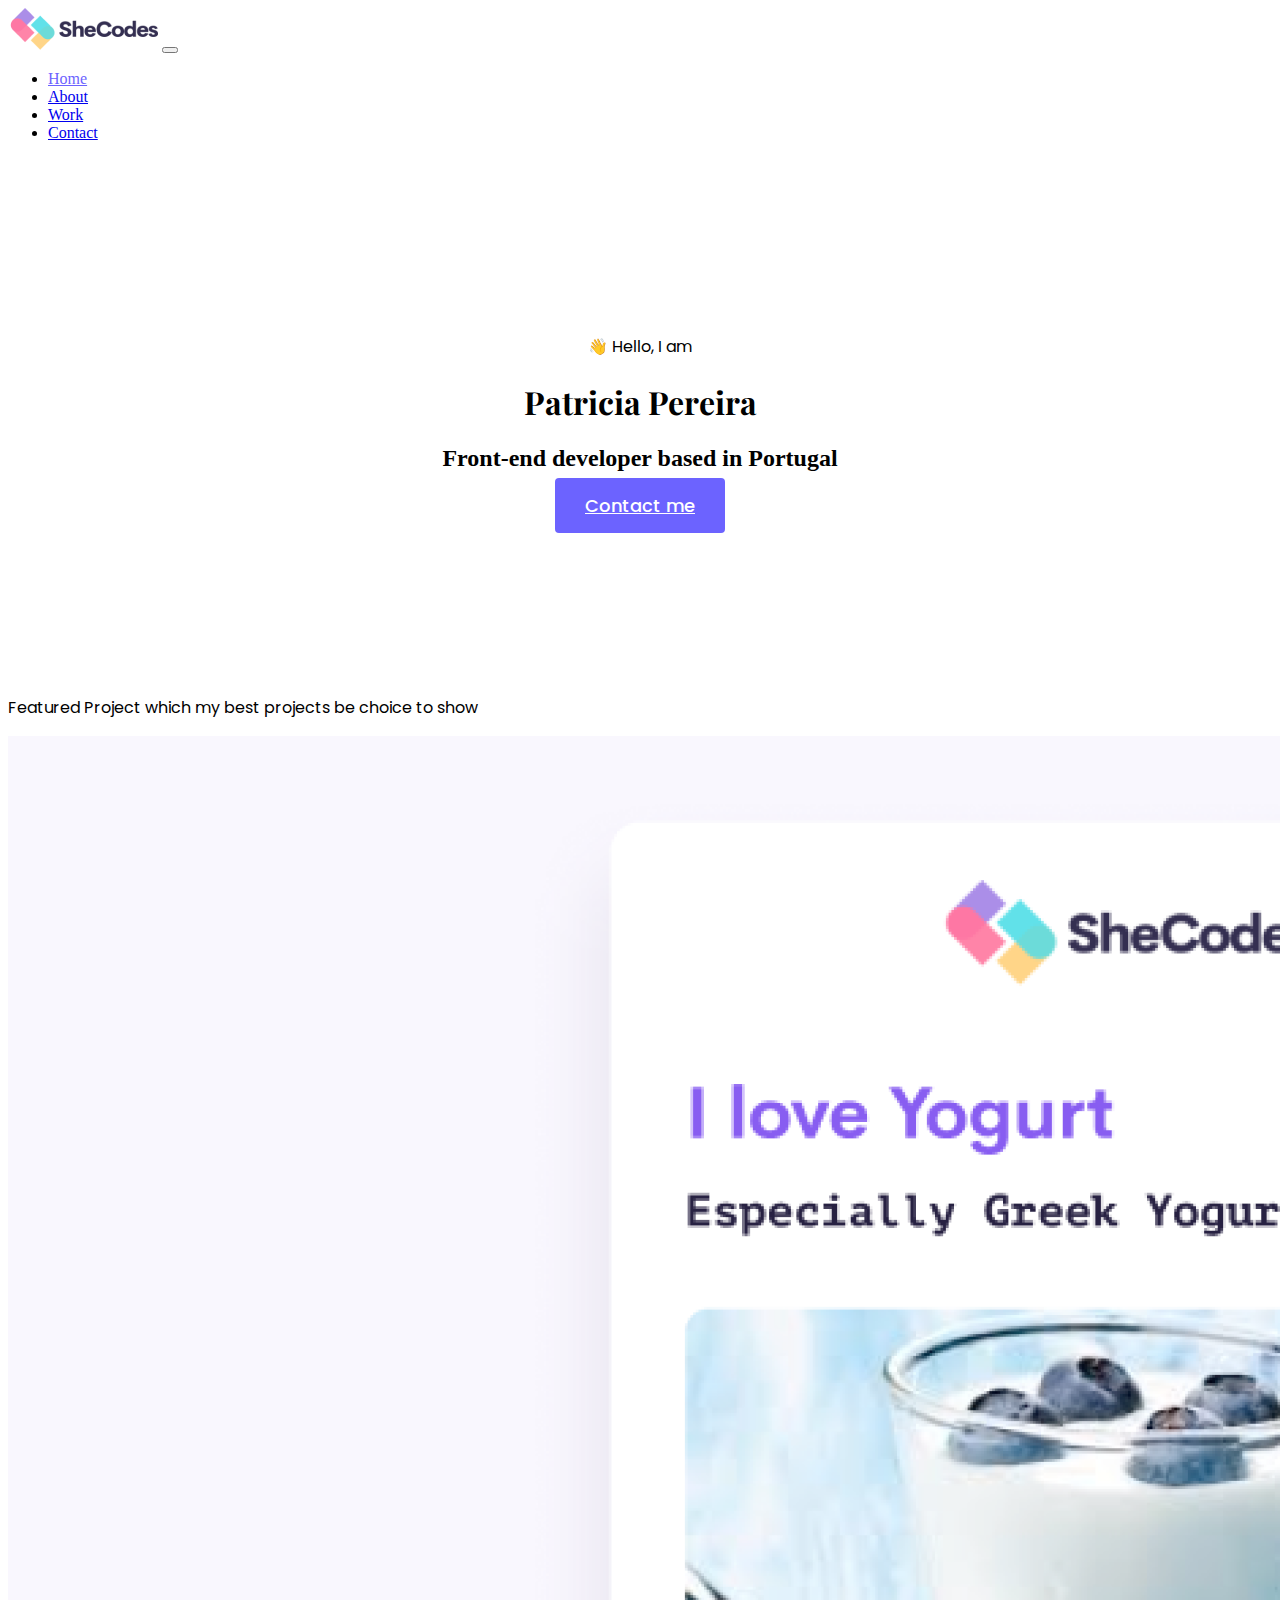
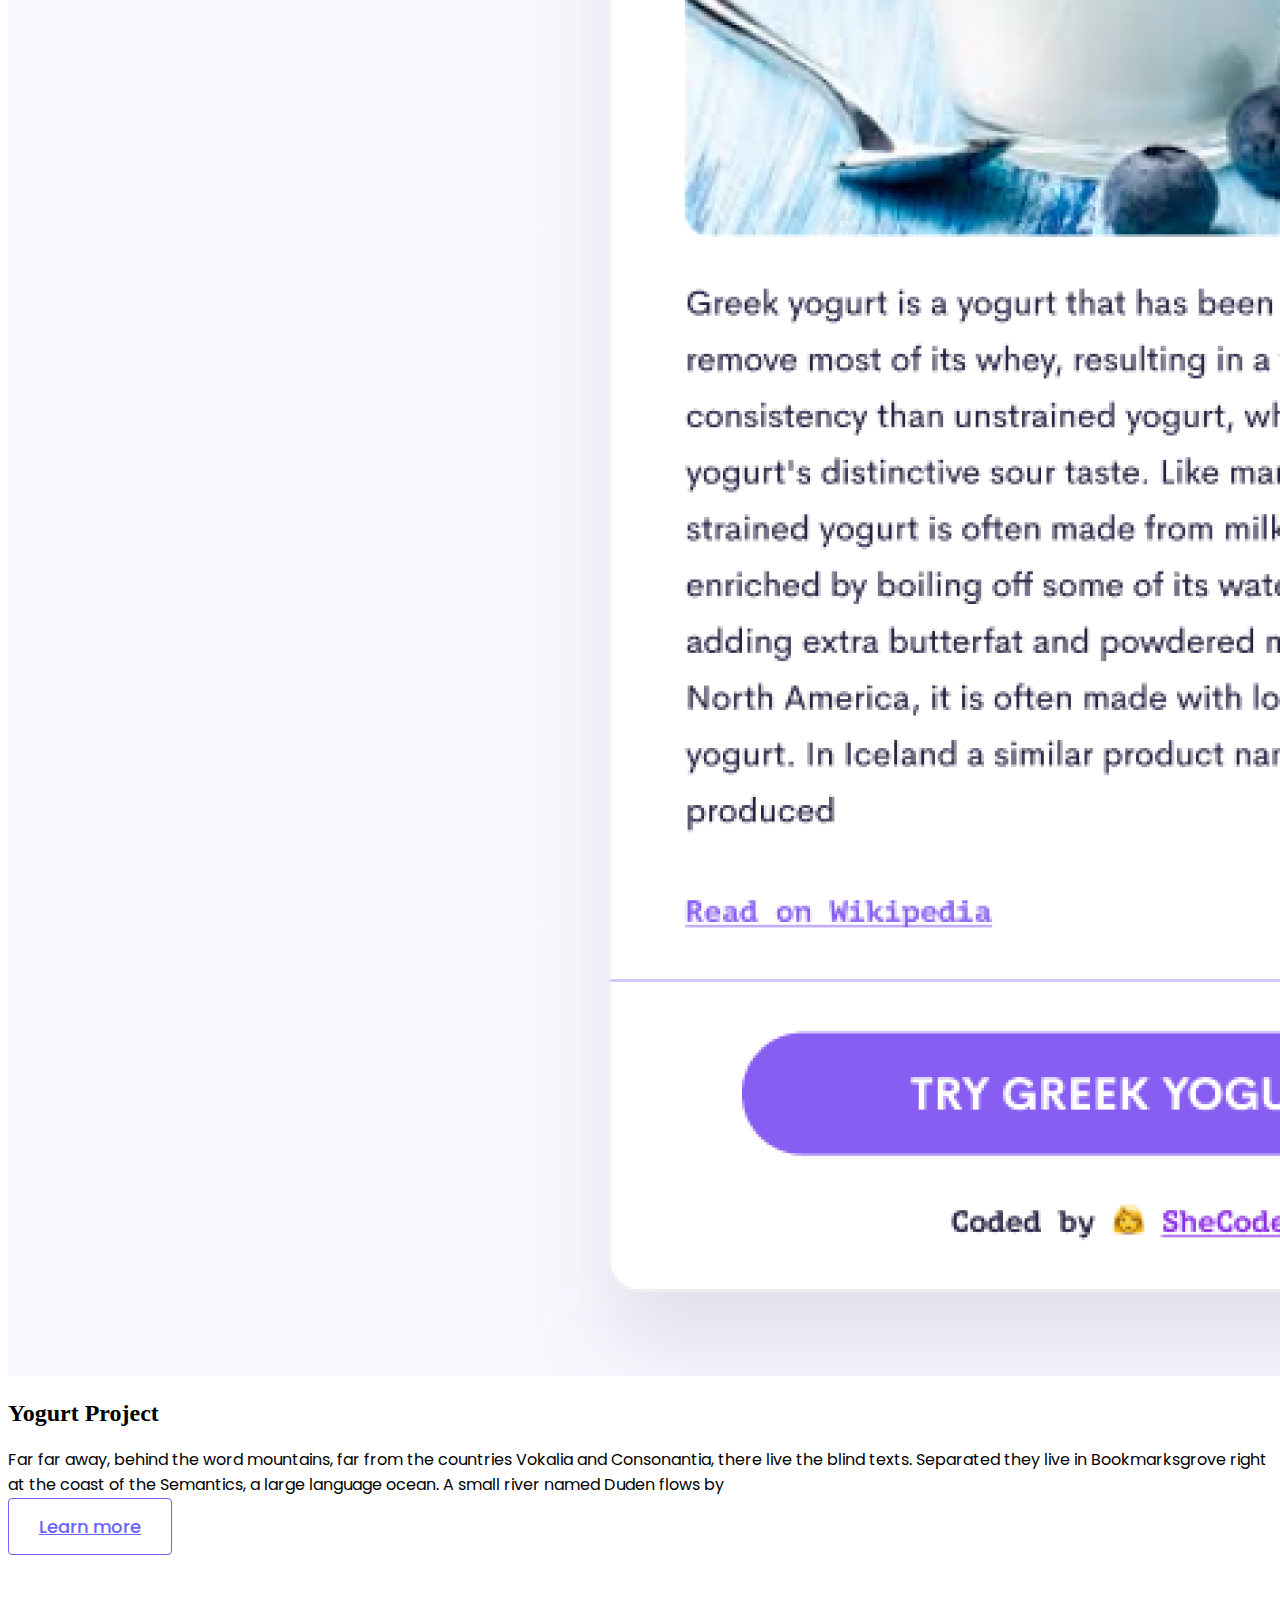
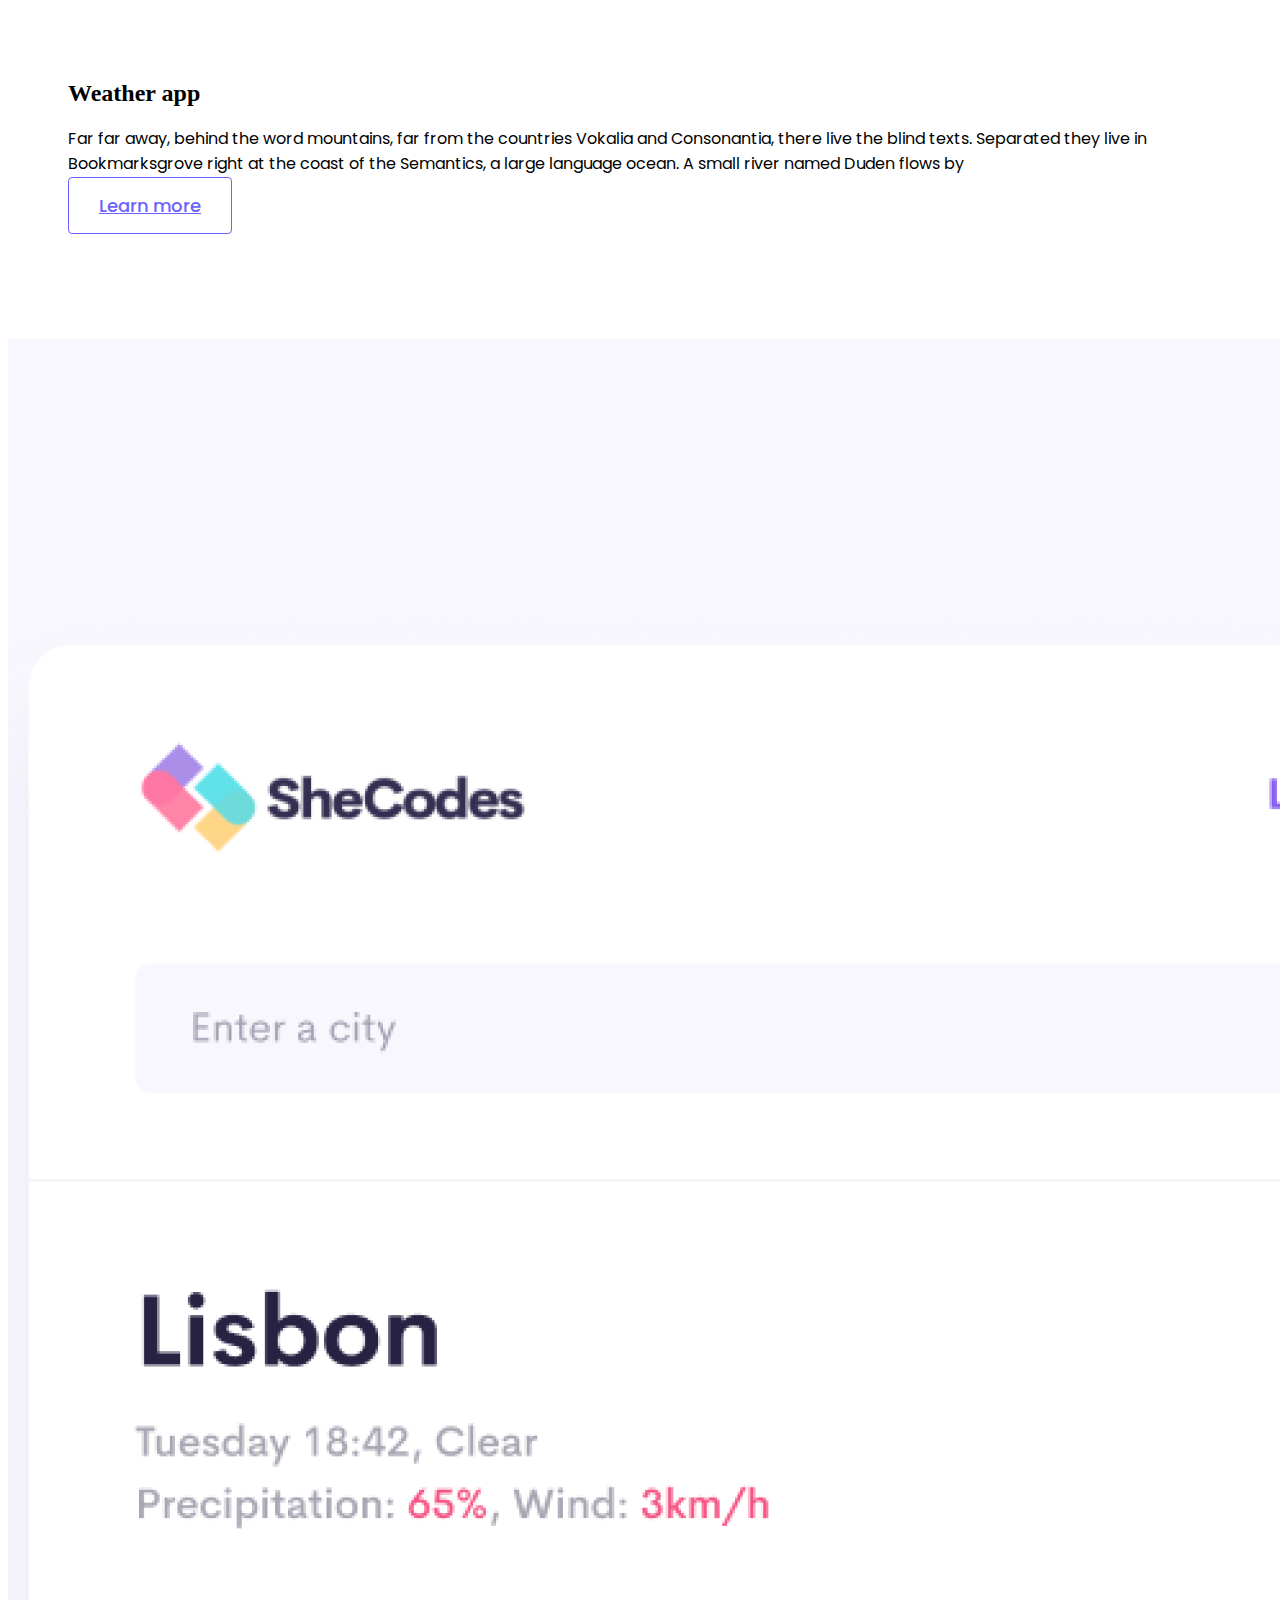
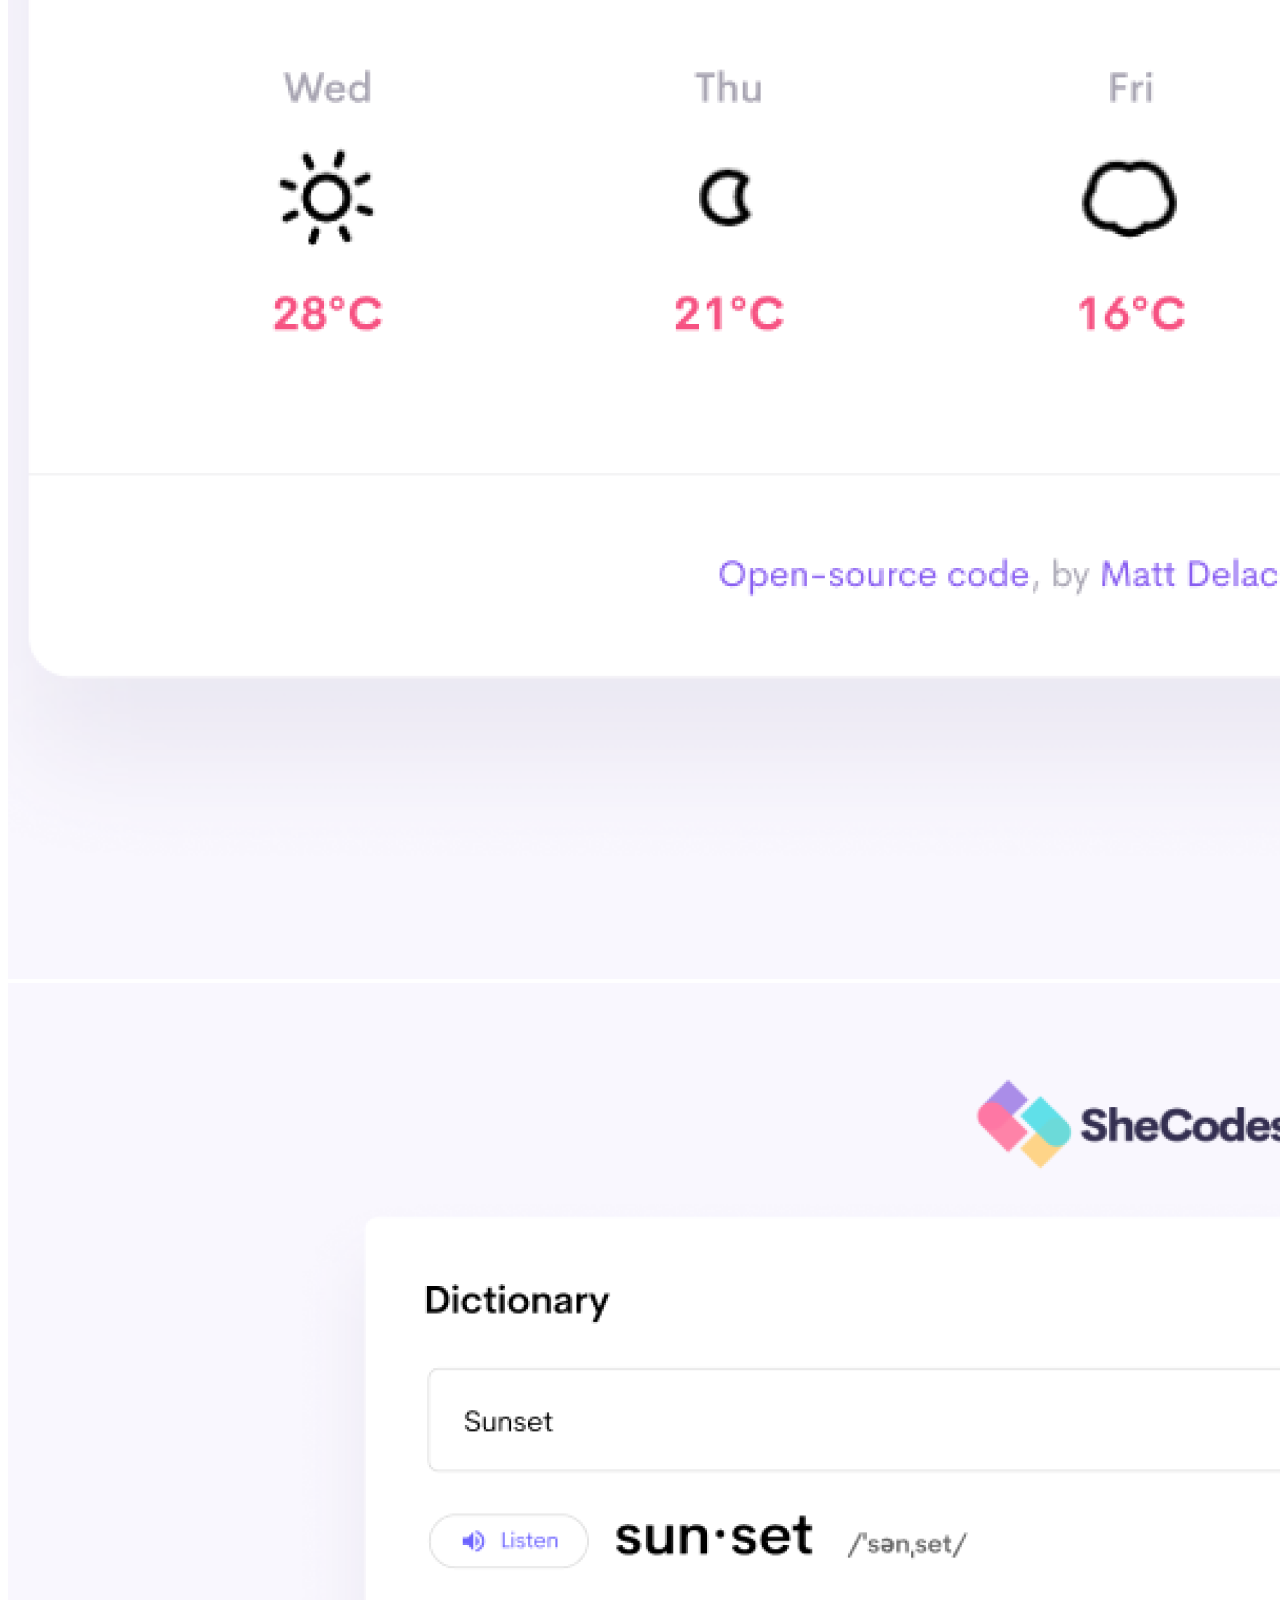
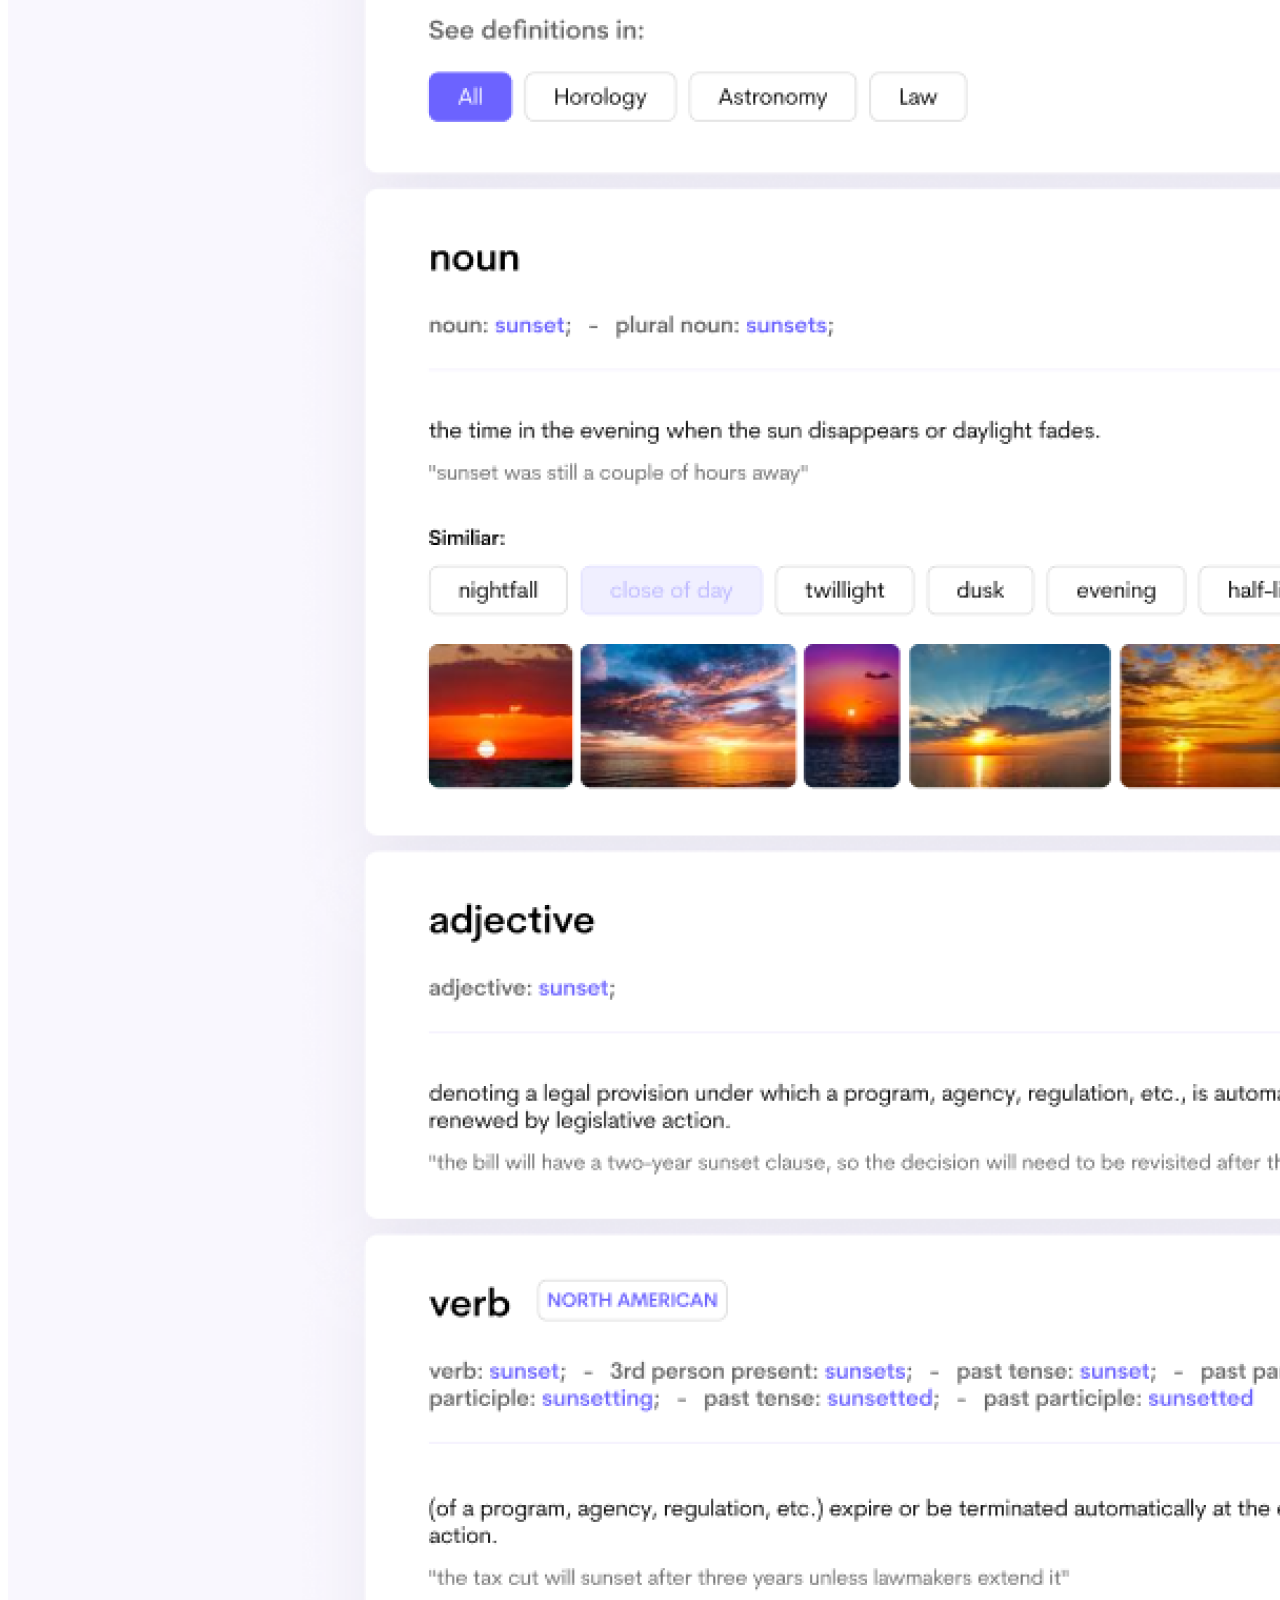
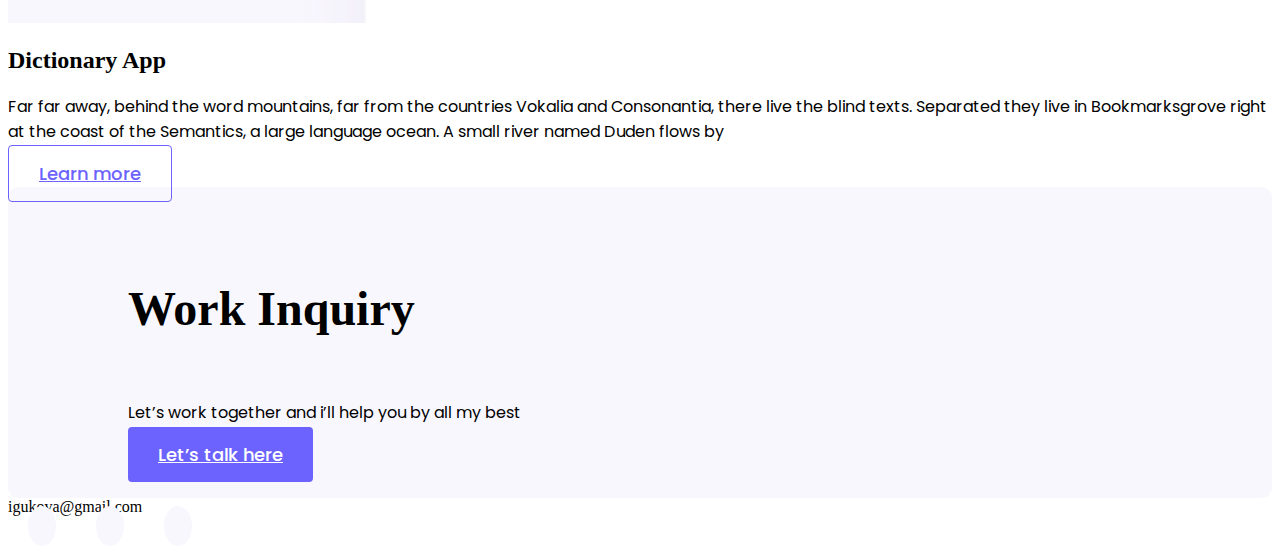
<file: index.html>
<!DOCTYPE html>
<html lang="en">
  <head>
    <meta charset="UTF-8" />
    <meta http-equiv="X-UA-Compatible" content="IE=edge" />
    <meta name="viewport" content="width=device-width, initial-scale=1.0" />
    <link
      href="https://cdn.jsdelivr.net/npm/bootstrap@5.2.2/dist/css/bootstrap.min.css"
      rel="stylesheet"
      integrity="sha384-Zenh87qX5JnK2Jl0vWa8Ck2rdkQ2Bzep5IDxbcnCeuOxjzrPF/et3URy9Bv1WTRi"
      crossorigin="anonymous"
    />
    <link
      href="https://cdn.jsdelivr.net/npm/bootstrap@5.2.2/dist/css/bootstrap.min.css"
      rel="stylesheet"
      integrity="sha384-Zenh87qX5JnK2Jl0vWa8Ck2rdkQ2Bzep5IDxbcnCeuOxjzrPF/et3URy9Bv1WTRi"
      crossorigin="anonymous"
    />
    <link
      href="https://fonts.googleapis.com/css2?family=Playfair+Display:wght@700&amp;family=Poppins:wght@500;700&amp;display=swap"
      rel="stylesheet"
    />
    <link rel="stylesheet" href="styles.css" />
    
    <title>Portfolio</title>
  </head>
  <body>
    <nav class="navbar navbar-expand-lg bg-white">
  <div class="container-fluid">
    <a class="navbar-brand" href="#"><img src="images/logo.png" alt="" class="logo"></a>
    <button class="navbar-toggler" type="button" data-bs-toggle="collapse" data-bs-target="#navbarNav" aria-controls="navbarNav" aria-expanded="false" aria-label="Toggle navigation">
      <span class="navbar-toggler-icon"></span>
    </button>
    <div class="collapse navbar-collapse" id="navbarNav">
      <ul class="navbar-nav">
        <li class="nav-item">
          <a class="nav-link active" aria-current="page" href="/index.html">Home</a>
        </li>
        <li class="nav-item">
          <a class="nav-link" href="/about.html">About</a>
        </li>
        <li class="nav-item">
          <a class="nav-link" href="/work.html">Work</a>
        </li>
        <li class="nav-item">
          <a class="nav-link" href="/contact.html">Contact</a>
        </li>
      </ul>
    </div>
  </div>
</nav>
  <div class="hello">
    <p>👋 Hello, I am</p>
    <h1>Patricia Pereira</h1>
    <h2 class="mb-5">Front-end developer based in Portugal</h2>
    <div>
      <a href="#" class="btn btn-branding">Contact me</a>
    </div>
  </div>
  
      <p class="text-center m-5">
        Featured Project which my best projects be choice to show
      </p>
</div>
       <div class="container">
          <div class="row mb-5">
             <div class="col">
               <img src="images/yogurt.png" class="img-fluid rounded" />
             </div>
             <div class="col">
               <h2 class="mb-5">Yogurt Project</h2>
               <p>
                 Far far away, behind the word mountains, far from the countries Vokalia and Consonantia, there live the blind texts. Separated they live in Bookmarksgrove right at the coast of the Semantics, a large language ocean. A small river named Duden flows by
               </p>
             
             <a href="#" class="btn btn-branding-outline">Learn more</a>
             
           </div>
           <div class="row mb-5">
             <div class="col">
               <div class="project-desciption">
                  <h2 class="mb-5">Weather app</h2>
                  <p>
                   Far far away, behind the word mountains, far from the countries Vokalia and Consonantia, there live the blind texts. Separated they live in Bookmarksgrove right at the coast of the Semantics, a large language ocean. A small river named Duden flows by
                  </p>
                   <a href="#" class="btn btn-branding-outline">Learn more</a>
                </div>  
               </div>
                <div class="col d-none d-lg-block">
                  <img src="images/weather.png" class="img-fluid rounded" />
                </div>
            </div>
      <div class="row mb-5">
        <div class="col">
          <img src="images/dictionary.png" class="img-fluid rounded" />
        </div>
        <div class="col">
          <h2 class="mb-5">Dictionary App</h2>
          <p class="mb-5 text-muted">
            Far far away, behind the word mountains, far from the countries Vokalia and Consonantia, there live the blind texts. Separated they live in Bookmarksgrove right at the coast of the Semantics, a large language ocean. A small river named Duden flows by
          </p>
          
            <a href="#" class="btn btn-branding-outline">Learn more</a>
          
        </div>
      </div>
    </div>
      </div>
<footer>
   
      <div class="contact-box justify-content-between mb-5 d-none d-md-flex">
          <div>
               <h4>Work Inquiry</h4>
               <p class="text-muted">Let’s work together and i’ll help you by all my best</p> 
          </div>
          <div>
                  <a href="#" class="btn btn-branding">Let’s talk here</a>
               </div>
            </div>
         </div>
        <div class="d-flex md-5 justify-content-center"
        <a href="maulto:igukova@gmail.com" class="email-links">igukova@gmail.com</a>
        </div>
          <div class="social-links d-flex justify-content-center">
            <a href="https://github.com/igukova"
              ><i class="fab fa-github"></i
            ></a>
            <a href="https://www.facebook.com/irgukova/"
              ><i class="fab fa-facebook"></i
            ></a>
            <a href="https://www.facebook.com/irgukova/"
              ><i class="fab fa-linkedin-in"></i
            ></a>
          </div>
        </footer>
    </div>
  </body>
</html>
</file>
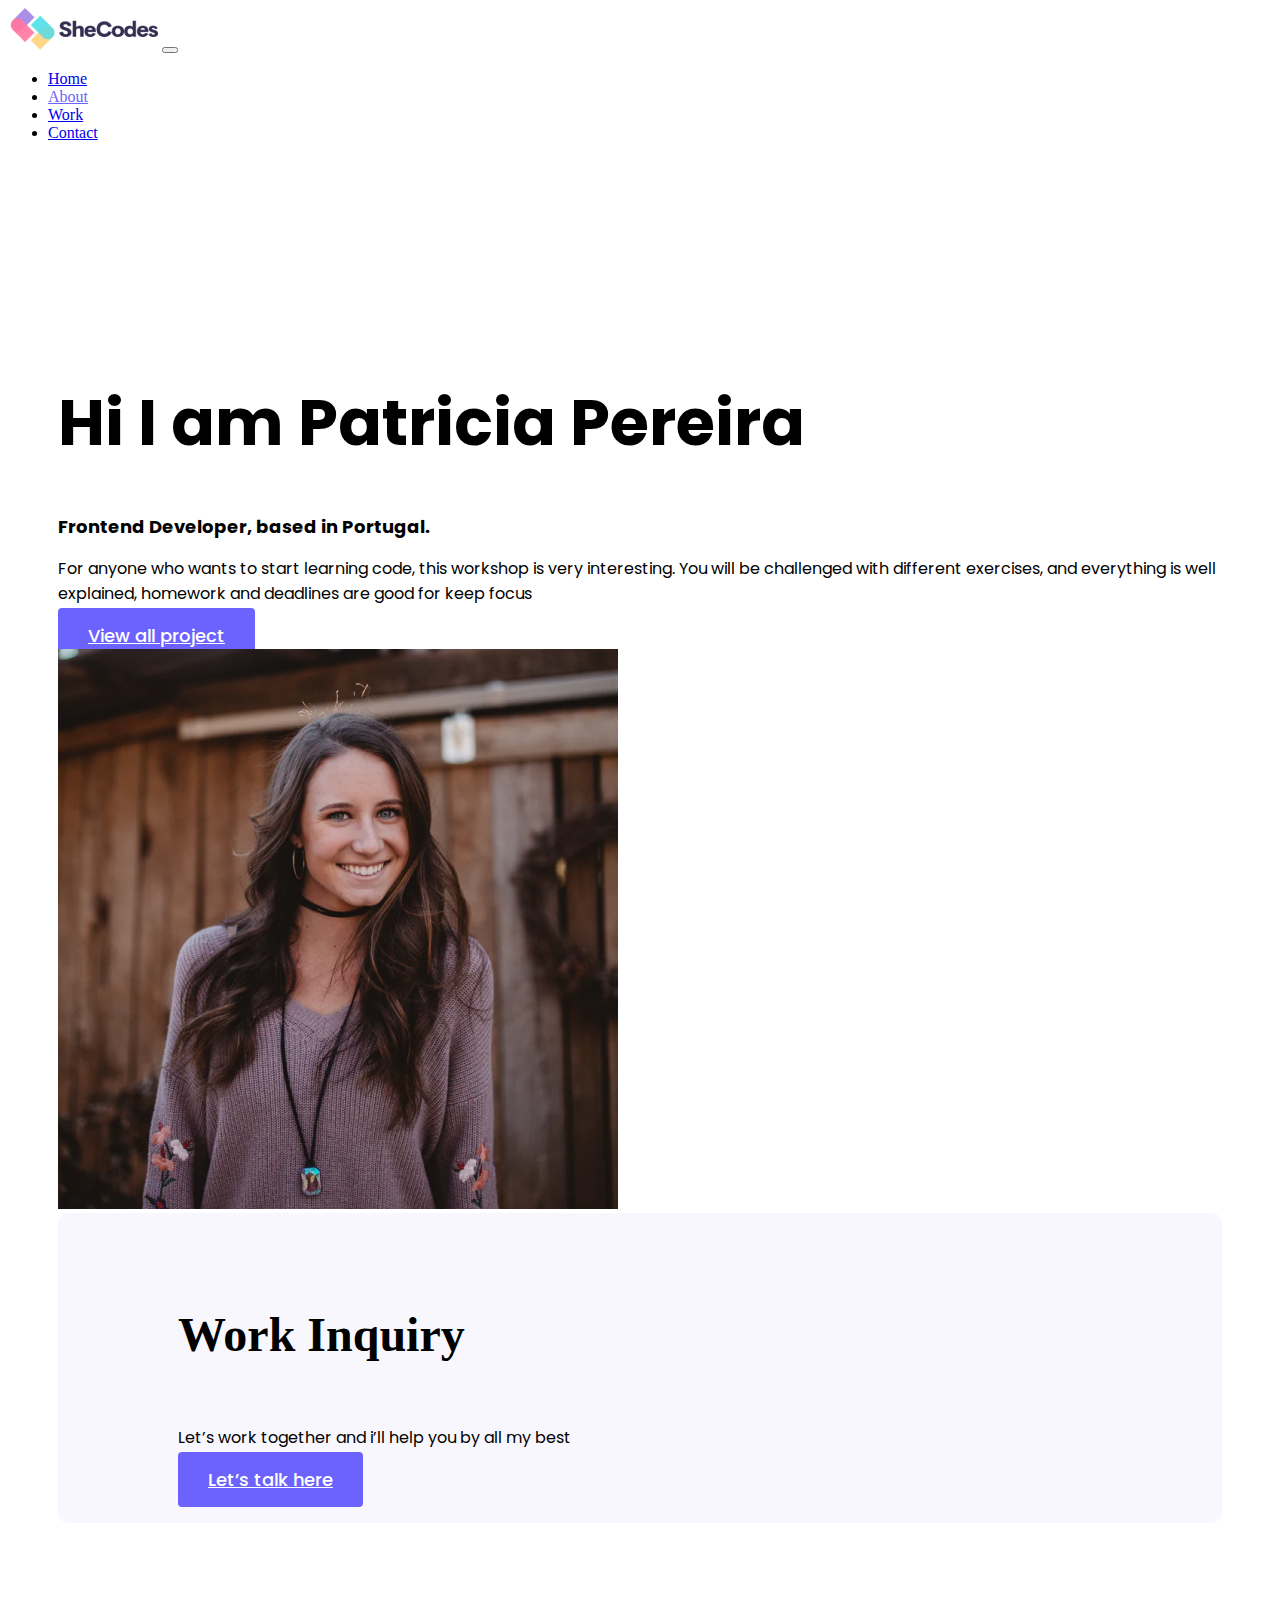
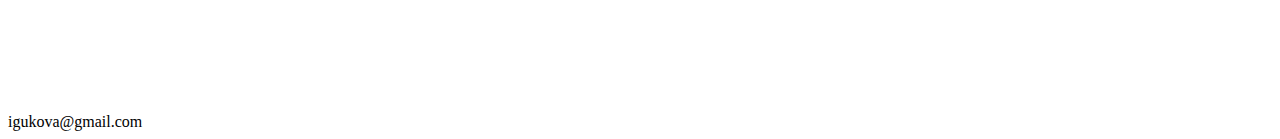
<file: about.html>
<!DOCTYPE html>
<html lang="en">
  <head>
    <meta charset="UTF-8" />
    <meta http-equiv="X-UA-Compatible" content="IE=edge" />
    <meta name="viewport" content="width=device-width, initial-scale=1.0" />
    <link
      href="https://cdn.jsdelivr.net/npm/bootstrap@5.2.2/dist/css/bootstrap.min.css"
      rel="stylesheet"
      integrity="sha384-Zenh87qX5JnK2Jl0vWa8Ck2rdkQ2Bzep5IDxbcnCeuOxjzrPF/et3URy9Bv1WTRi"
      crossorigin="anonymous"
    />
    <link
      href="https://cdn.jsdelivr.net/npm/bootstrap@5.2.2/dist/css/bootstrap.min.css"
      rel="stylesheet"
      integrity="sha384-Zenh87qX5JnK2Jl0vWa8Ck2rdkQ2Bzep5IDxbcnCeuOxjzrPF/et3URy9Bv1WTRi"
      crossorigin="anonymous"
    />
    <link
      href="https://fonts.googleapis.com/css2?family=Playfair+Display:wght@700&amp;family=Poppins:wght@500;700&amp;display=swap"
      rel="stylesheet"
    />
    <link rel="stylesheet" href="styles.css" />
    
    <title>About me</title>
  </head>
  <body>
    <nav class="navbar navbar-expand-lg bg-white">
  <div class="container-fluid">
    <a class="navbar-brand" href="#"><img src="images/logo.png" alt="" class="logo"></a>
    <button class="navbar-toggler" type="button" data-bs-toggle="collapse" data-bs-target="#navbarNav" aria-controls="navbarNav" aria-expanded="false" aria-label="Toggle navigation">
      <span class="navbar-toggler-icon"></span>
    </button>
    <div class="collapse navbar-collapse" id="navbarNav">
      <ul class="navbar-nav">
        <li class="nav-item">
          <a class="nav-link" aria-current="page" href="/index.html">Home</a>
        </li>
        <li class="nav-item">
          <a class="nav-link active" href="/about.html">About</a>
        </li>
        <li class="nav-item">
          <a class="nav-link" href="/work.html">Work</a>
        </li>
        <li class="nav-item">
          <a class="nav-link" href="/contact.html">Contact</a>
        </li>
      </ul>
    </div>
  </div>
</nav>
    <div class="content-container">
      <div class="row">
        <div class="col-md-6">
          <div class="about-sectiom-content">
          <h1 class="mb-5">Hi I am Patricia Pereira</h1>
          <h2 class="mb-5">Frontend Developer, based in Portugal.</h2>
          <p class="mb-5">
            For anyone who wants to start learning code, this workshop is very
            interesting. You will be challenged with different exercises, and
            everything is well explained, homework and deadlines are good for
            keep focus
          </p>
          <a href="#" class="btn btn-branding">View all project</a>
          </div>
        </div>

        <div class="col-lg-6">
          <img src="images/patricia.png" class="img-fluid" alt="" />
        </div>
      </div>
      <footer>
    
      <div class="contact-box justify-content-between mb-5 d-none d-md-flex">
          <div>
               <h4>Work Inquiry</h4>
               <p class="text-muted">Let’s work together and i’ll help you by all my best</p> 
          </div>
          <div>
                  <a href="#" class="btn btn-branding">Let’s talk here</a>
               </div>
            </div>
         </div>
        <div class="d-flex md-5 justify-content-center"
          <a href="maulto:igukova@gmail.com" class="email-links">igukova@gmail.com</a>
        </div>
          <div class="social-links d-flex justify-content-center">
            <a href="https://github.com/igukova"
              ><i class="fab fa-github"></i
            ></a>
            <a href="https://www.facebook.com/irgukova/"
              ><i class="fab fa-facebook"></i
            ></a>
            <a href="https://www.facebook.com/irgukova/"
              ><i class="fab fa-linkedin-in"></i
            ></a>
          </div>
        </footer>
    </div>
  </body>
</html>
</file>
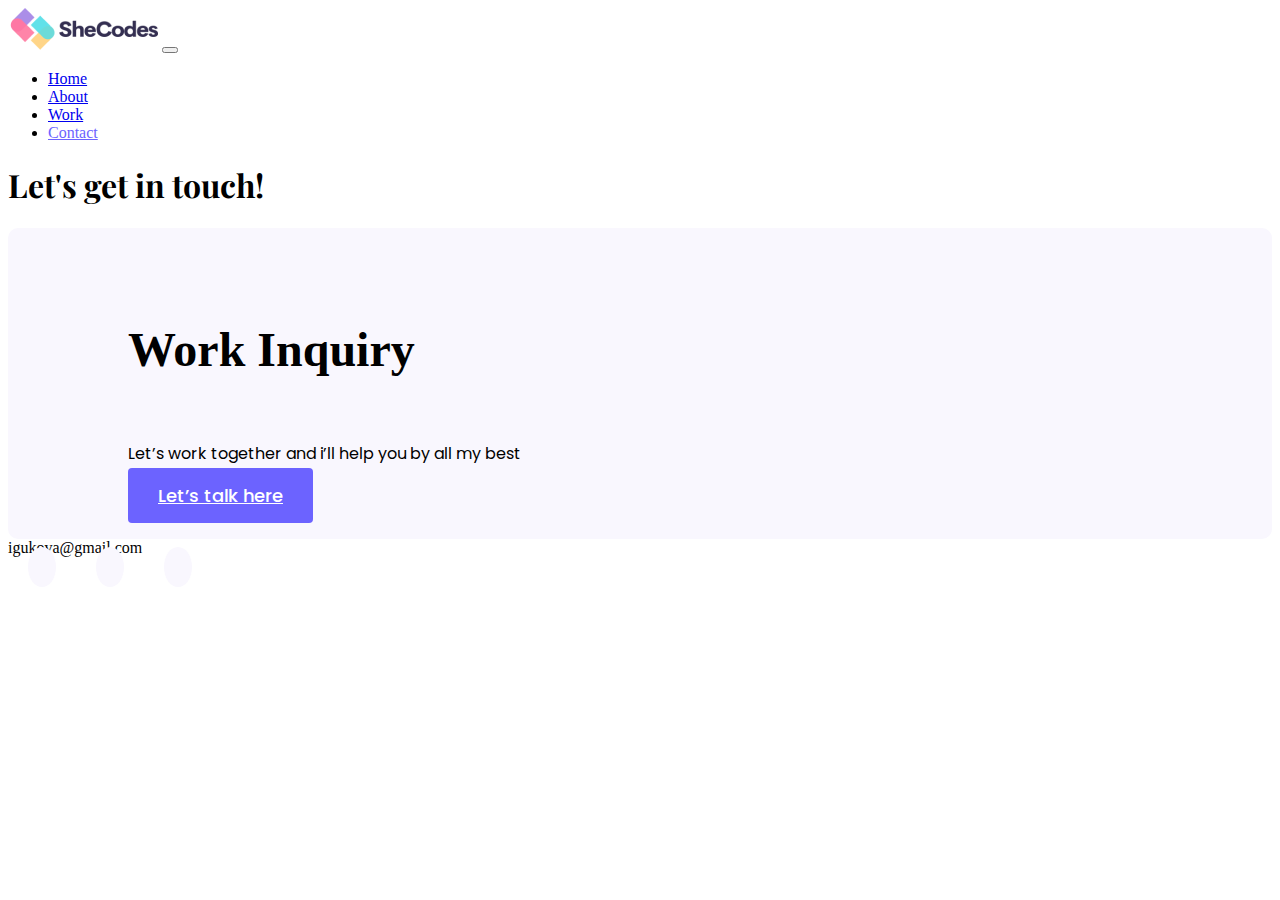
<file: contact.html>
<!DOCTYPE html>
<html lang="en">
  <head>
    <meta charset="UTF-8" />
    <meta http-equiv="X-UA-Compatible" content="IE=edge" />
    <meta name="viewport" content="width=device-width, initial-scale=1.0" />
    <link
      href="https://cdn.jsdelivr.net/npm/bootstrap@5.2.2/dist/css/bootstrap.min.css"
      rel="stylesheet"
      integrity="sha384-Zenh87qX5JnK2Jl0vWa8Ck2rdkQ2Bzep5IDxbcnCeuOxjzrPF/et3URy9Bv1WTRi"
      crossorigin="anonymous"
    />
    <link
      href="https://cdn.jsdelivr.net/npm/bootstrap@5.2.2/dist/css/bootstrap.min.css"
      rel="stylesheet"
      integrity="sha384-Zenh87qX5JnK2Jl0vWa8Ck2rdkQ2Bzep5IDxbcnCeuOxjzrPF/et3URy9Bv1WTRi"
      crossorigin="anonymous"
    />
    <link
      href="https://fonts.googleapis.com/css2?family=Playfair+Display:wght@700&amp;family=Poppins:wght@500;700&amp;display=swap"
      rel="stylesheet"
    />
    <link
      rel="stylesheet"
      href="https://use.fontawesome.com/releases/v5.6.1/css/all.css"
      integrity="sha384-gfdkjb5BdAXd+lj+gudLWI+BXq4IuLW5IT+brZEZsLFm++aCMlF1V92rMkPaX4PP"
      crossorigin="anonymous"
    />
    <link rel="stylesheet" href="styles.css" />

    <title>Contac</title>
  </head>
  <body>
    <nav class="navbar navbar-expand-lg bg-white">
      <div class="container-fluid">
        <a class="navbar-brand" href="#"
          ><img src="images/logo.png" alt="" class="logo"
        /></a>
        <button
          class="navbar-toggler"
          type="button"
          data-bs-toggle="collapse"
          data-bs-target="#navbarNav"
          aria-controls="navbarNav"
          aria-expanded="false"
          aria-label="Toggle navigation"
        >
          <span class="navbar-toggler-icon"></span>
        </button>
        <div class="collapse navbar-collapse" id="navbarNav">
          <ul class="navbar-nav">
            <li class="nav-item">
              <a class="nav-link" aria-current="page" href="/index.html"
                >Home</a
              >
            </li>
            <li class="nav-item">
              <a class="nav-link" href="/about.html">About</a>
            </li>
            <li class="nav-item">
              <a class="nav-link" href="/work.html">Work</a>
            </li>
            <li class="nav-item">
              <a class="nav-link active" href="/contact.html">Contact</a>
            </li>
          </ul>
        </div>
      </div>
    </nav>
     <h1 class="mb-5">Let's get in touch!</h1>
<footer>
    
      <div class="contact-box justify-content-between mb-5 d-none d-md-flex">
          <div>
               <h4>Work Inquiry</h4>
               <p class="text-muted">Let’s work together and i’ll help you by all my best</p> 
          </div>
          <div>
                  <a href="#" class="btn btn-branding">Let’s talk here</a>
               </div>
            </div>
         </div>
        <div class="d-flex md-5 justify-content-center"
          <a href="maulto:igukova@gmail.com" class="email-links">igukova@gmail.com</a>
        </div>
          <div class="social-links d-flex justify-content-center">
            <a href="https://github.com/igukova"
              ><i class="fab fa-github"></i
            ></a>
            <a href="https://www.facebook.com/irgukova/"
              ><i class="fab fa-facebook"></i
            ></a>
            <a href="https://www.facebook.com/irgukova/"
              ><i class="fab fa-linkedin-in"></i
            ></a>
          </div>
        </footer>
      </div>
    </div>
  </body>
</html>
</file>
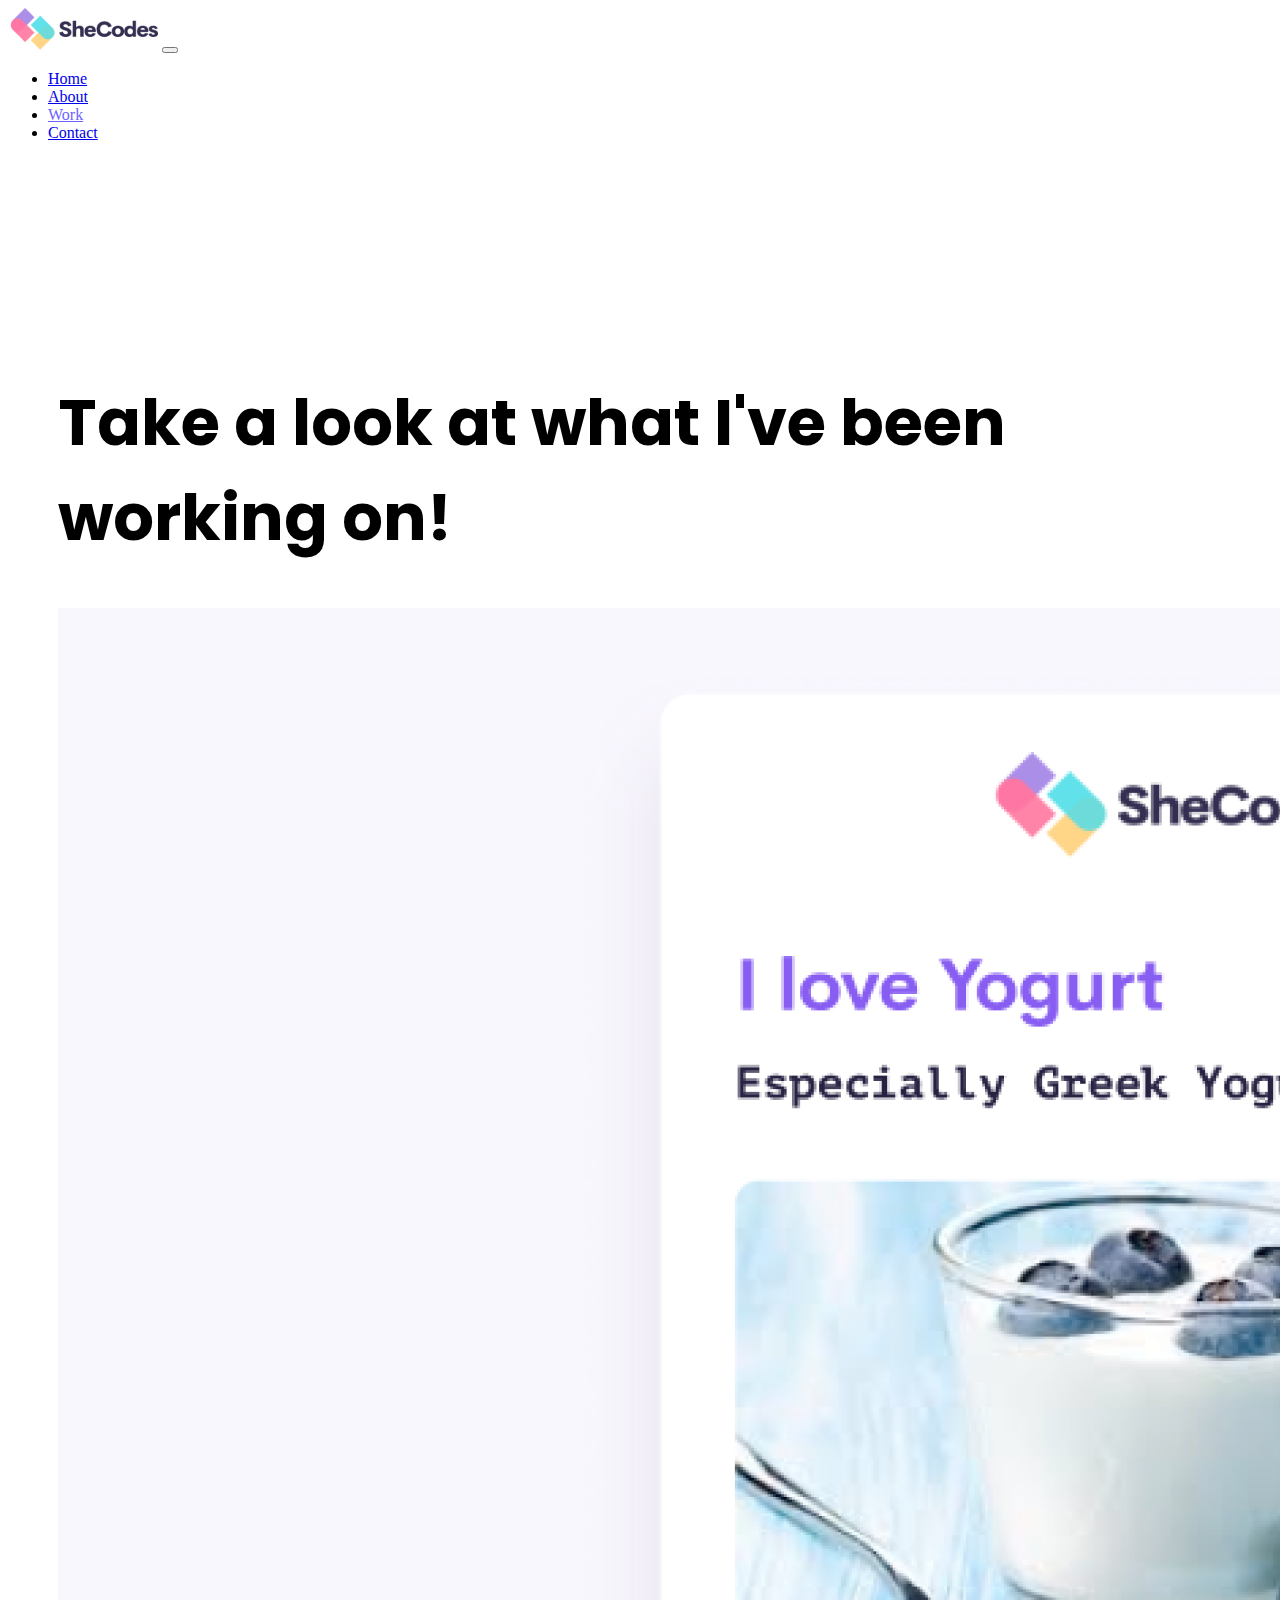
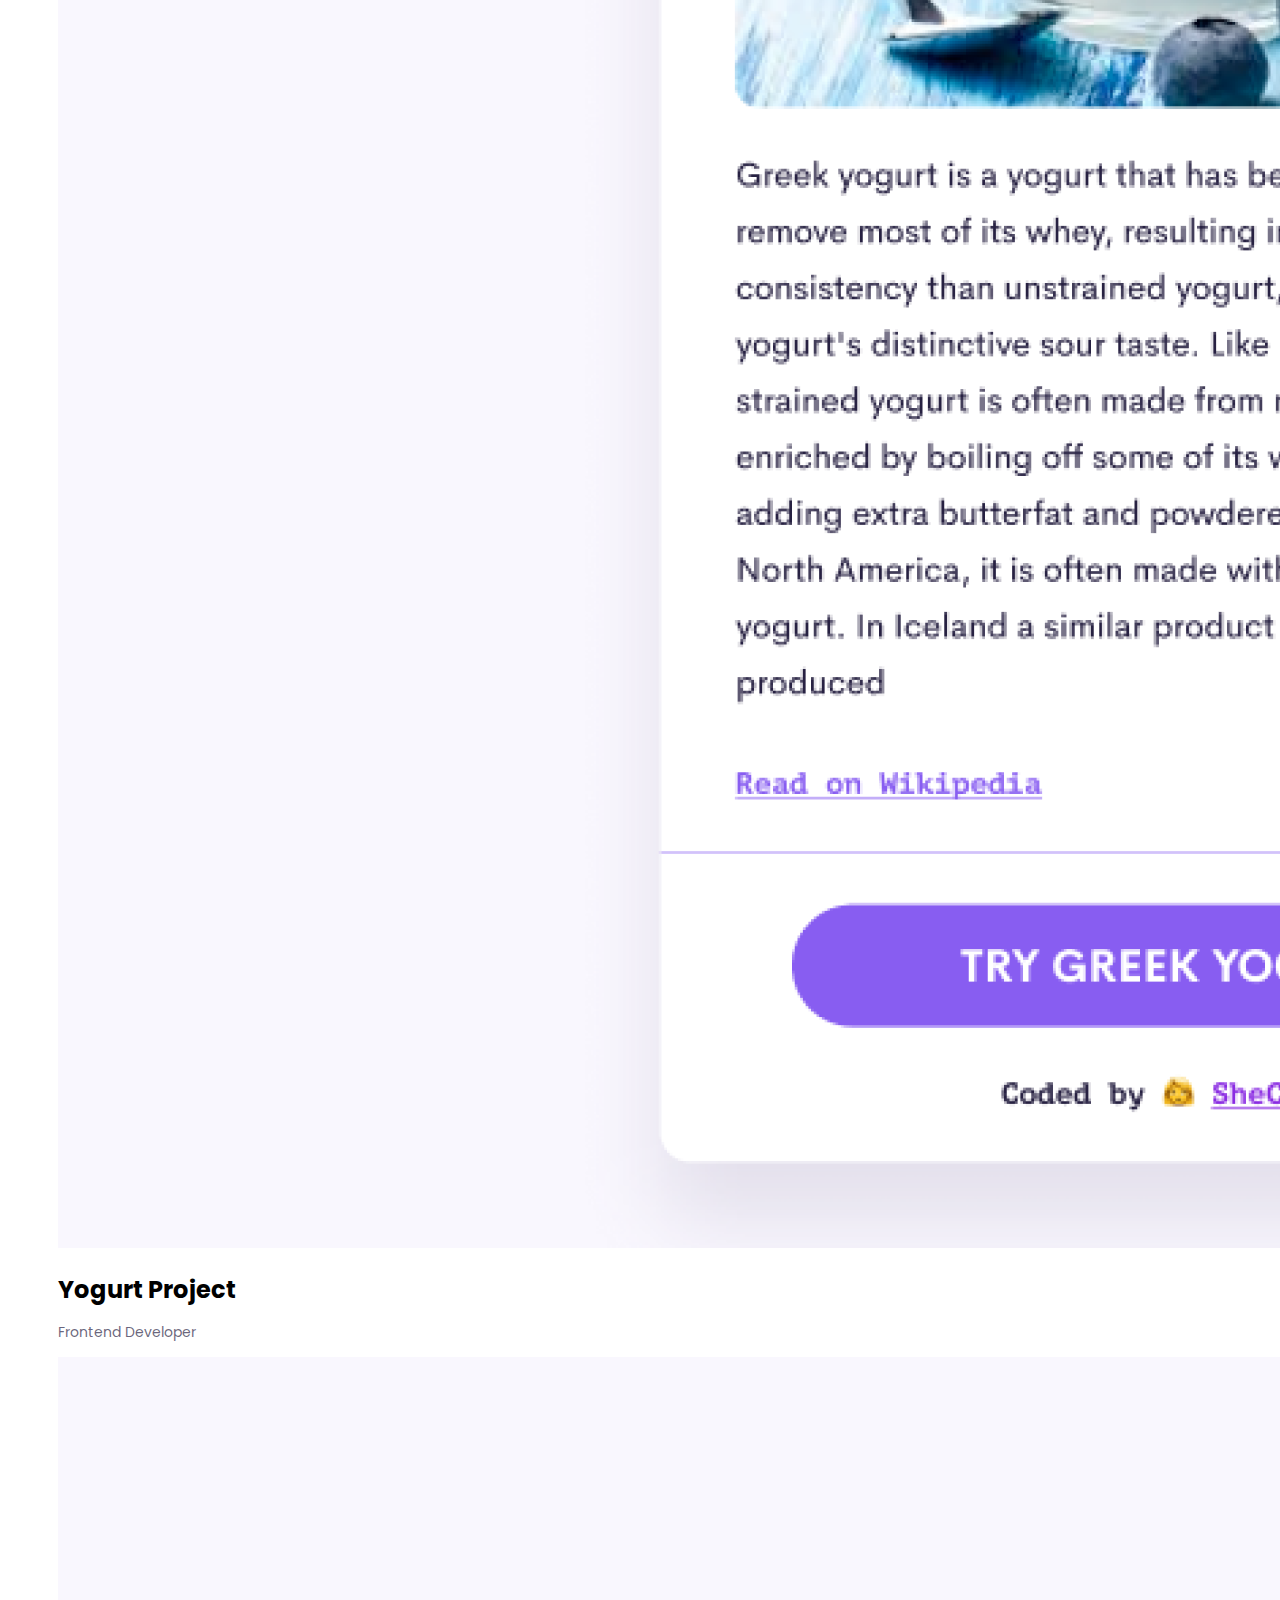
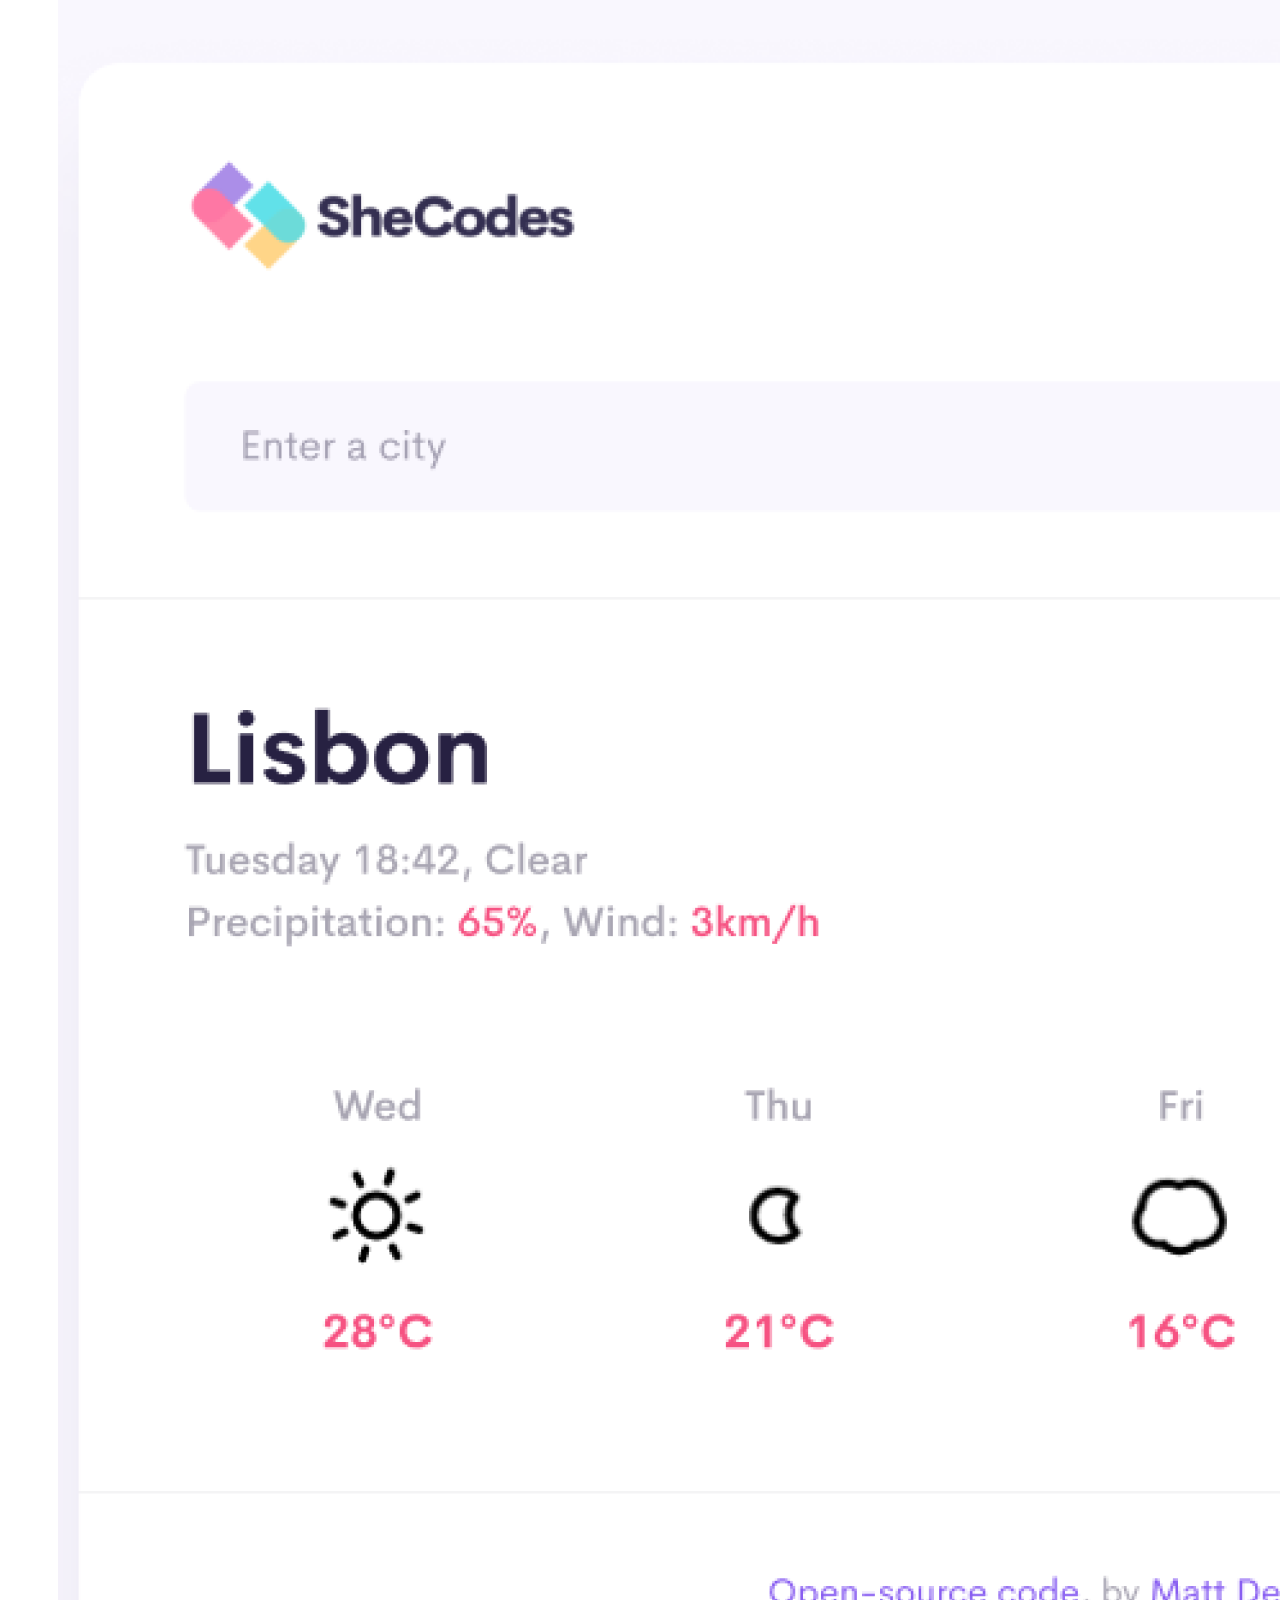
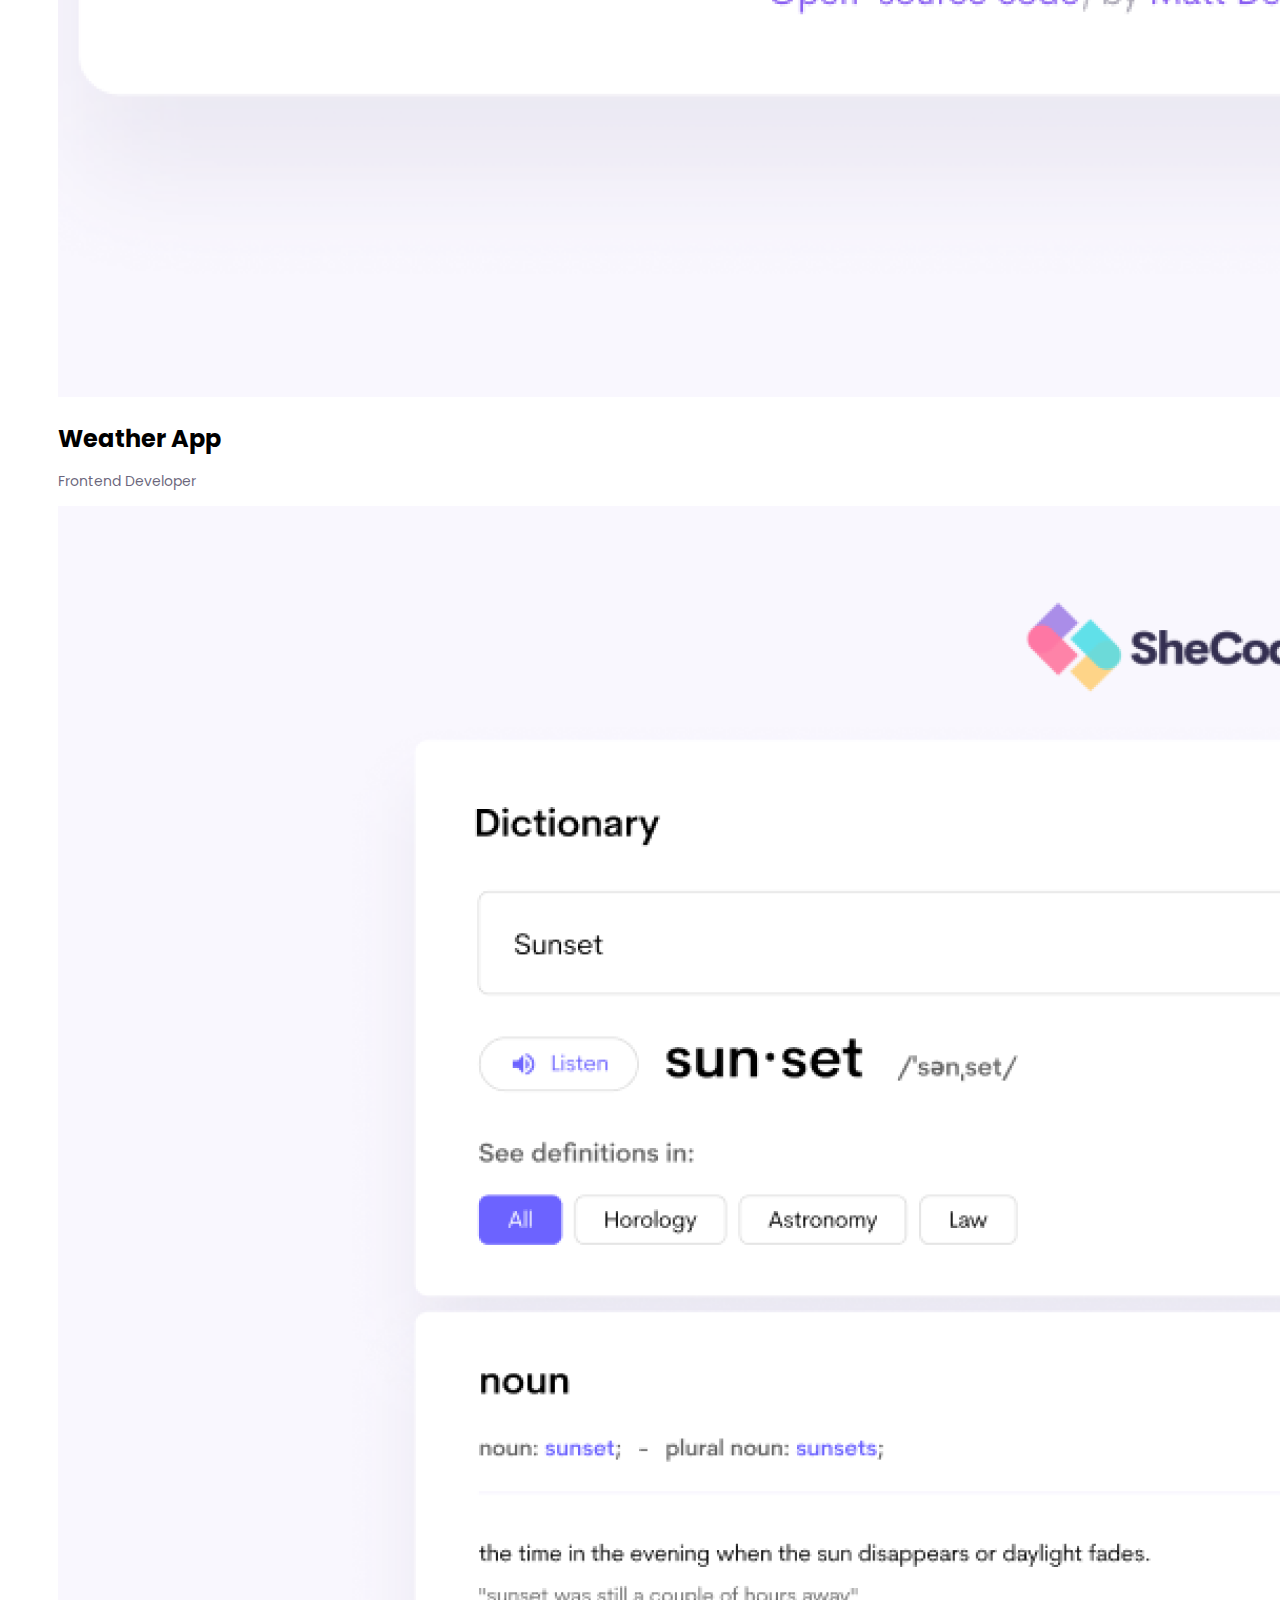
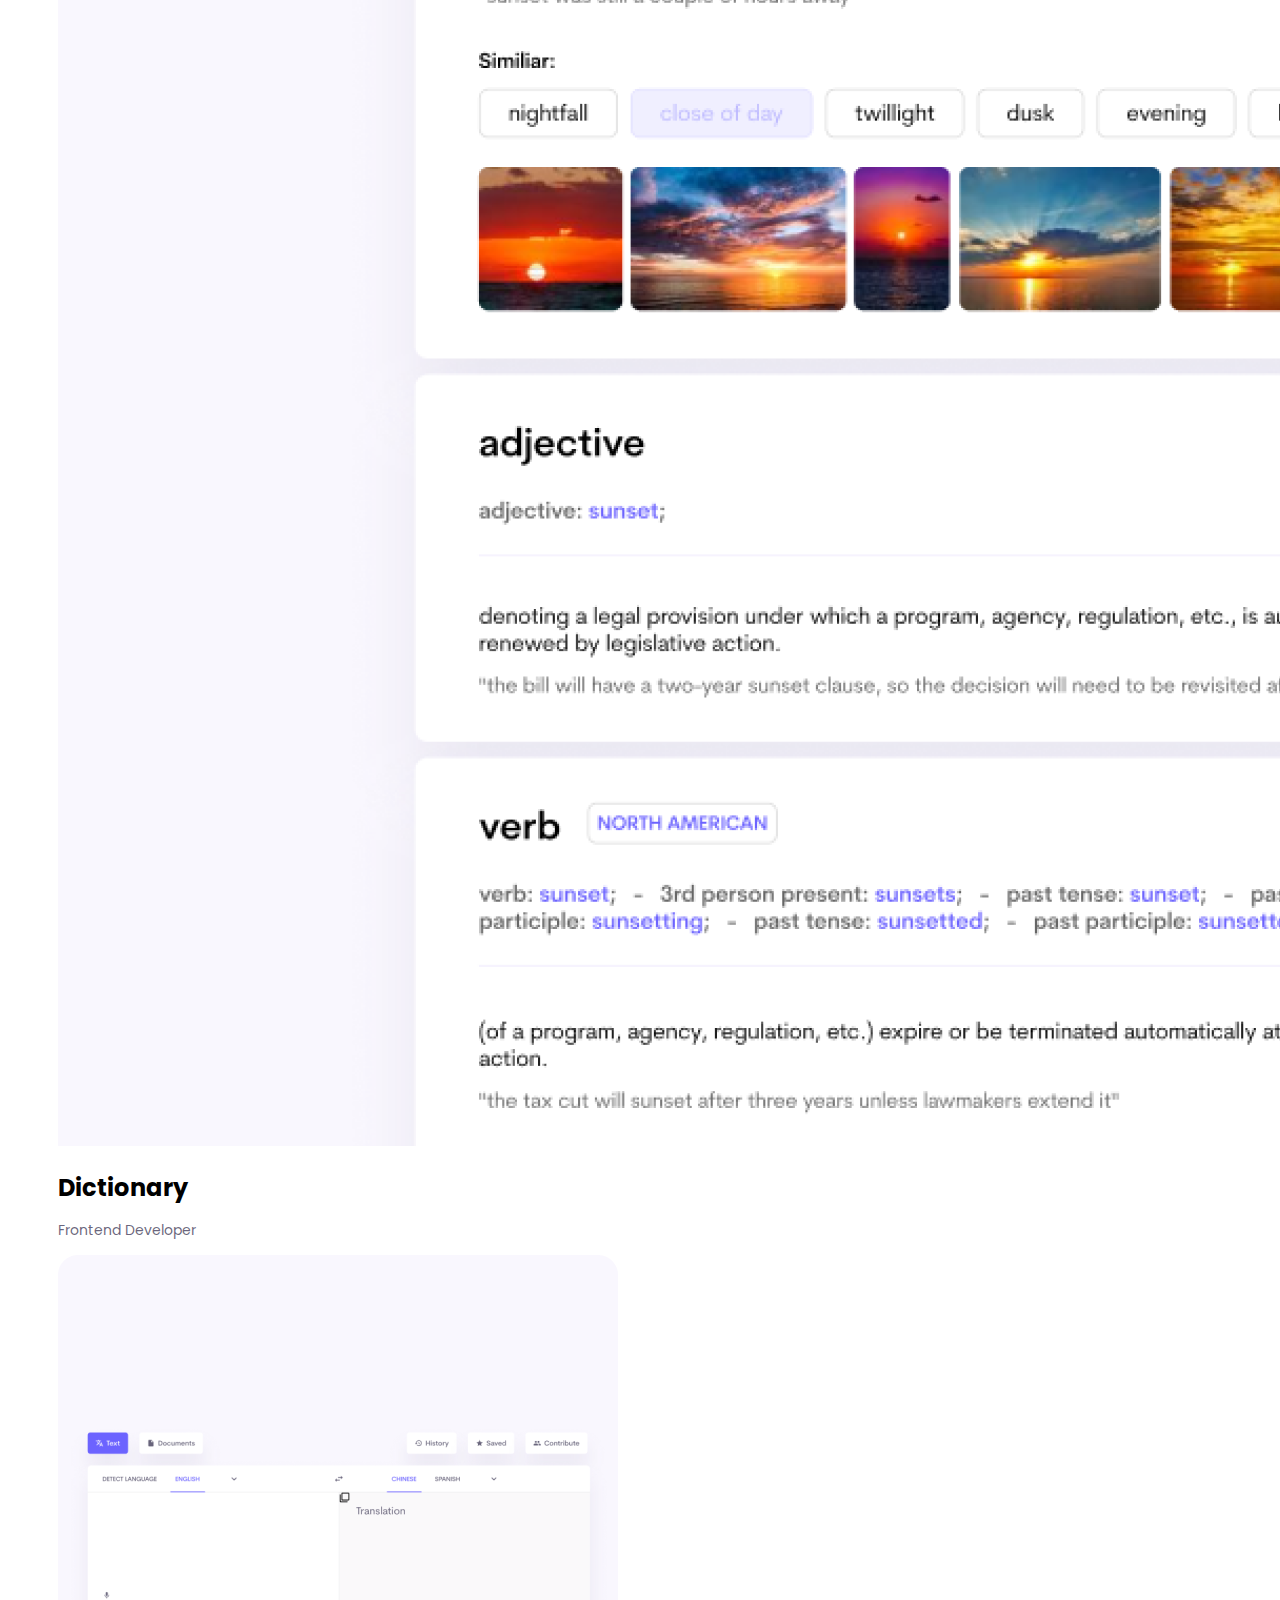
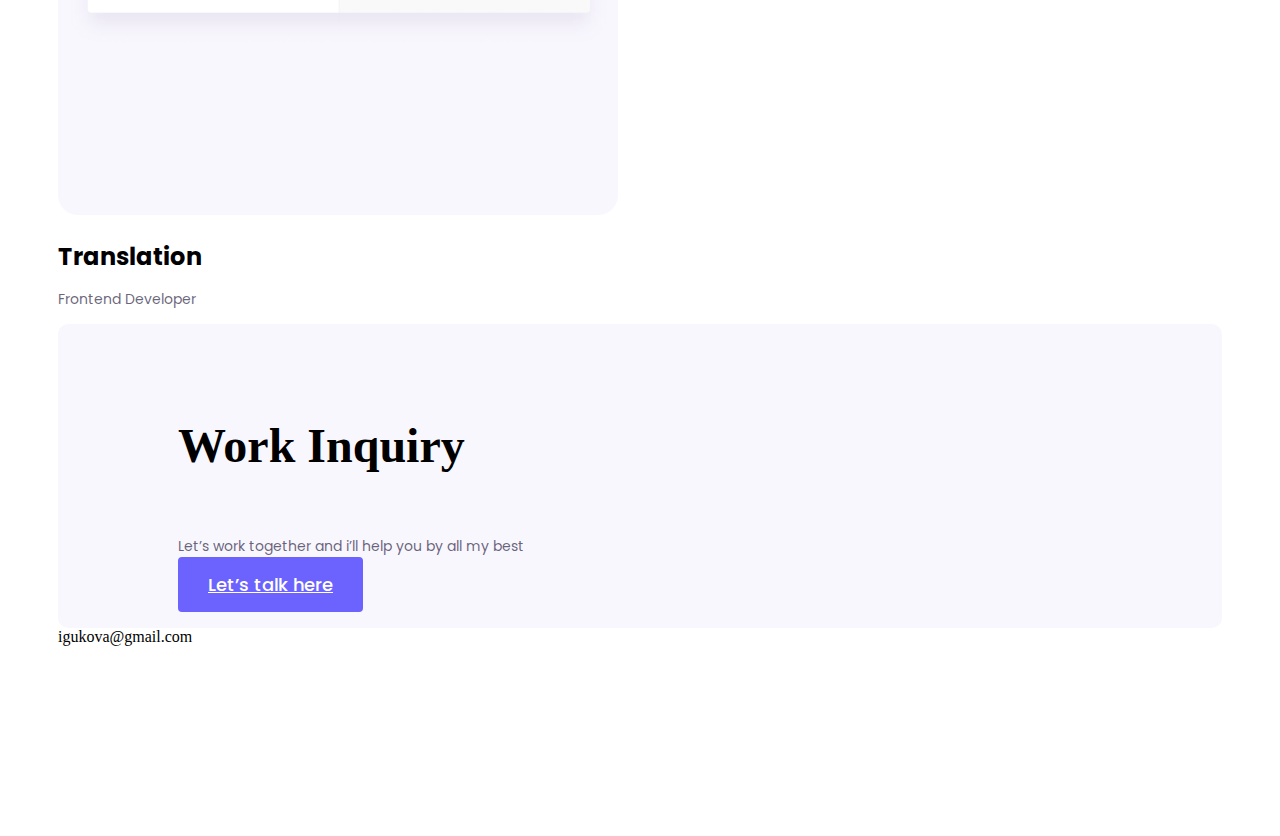
<file: work.html>
<!DOCTYPE html>
<html lang="en">
  <head>
    <meta charset="UTF-8" />
    <meta http-equiv="X-UA-Compatible" content="IE=edge" />
    <meta name="viewport" content="width=device-width, initial-scale=1.0" />
    <link
      href="https://cdn.jsdelivr.net/npm/bootstrap@5.2.2/dist/css/bootstrap.min.css"
      rel="stylesheet"
      integrity="sha384-Zenh87qX5JnK2Jl0vWa8Ck2rdkQ2Bzep5IDxbcnCeuOxjzrPF/et3URy9Bv1WTRi"
      crossorigin="anonymous"
    />
    <link
      href="https://cdn.jsdelivr.net/npm/bootstrap@5.2.2/dist/css/bootstrap.min.css"
      rel="stylesheet"
      integrity="sha384-Zenh87qX5JnK2Jl0vWa8Ck2rdkQ2Bzep5IDxbcnCeuOxjzrPF/et3URy9Bv1WTRi"
      crossorigin="anonymous"
    />
    <link
      href="https://fonts.googleapis.com/css2?family=Playfair+Display:wght@700&amp;family=Poppins:wght@500;700&amp;display=swap"
      rel="stylesheet"
    />
    <link rel="stylesheet" href="styles.css" />
    
    <title>Work</title>
  </head>
  <body>
    <nav class="navbar navbar-expand-lg bg-white">
  <div class="container-fluid">
    <a class="navbar-brand" href="#"><img src="images/logo.png" alt="" class="logo"></a>
    <button class="navbar-toggler" type="button" data-bs-toggle="collapse" data-bs-target="#navbarNav" aria-controls="navbarNav" aria-expanded="false" aria-label="Toggle navigation">
      <span class="navbar-toggler-icon"></span>
    </button>
    <div class="collapse navbar-collapse" id="navbarNav">
      <ul class="navbar-nav">
        <li class="nav-item">
          <a class="nav-link" aria-current="page" href="/index.html">Home</a>
        </li>
        <li class="nav-item">
          <a class="nav-link" href="/about.html">About</a>
        </li>
        <li class="nav-item">
          <a class="nav-link active" href="/work.html">Work</a>
        </li>
        <li class="nav-item">
          <a class="nav-link" href="/contact.html">Contact</a>
        </li>
      </ul>
    </div>
  </div>
</nav>
    <div class="content-container">
      <div class="content">
        <h1 class="mb-5">Take a look at what I've been working on!</h1>
        <div class="row">
          <div class="col md-6 mb-4">
            <img src="images/yogurt.png"  class="img-fluid mb-3 rounded"/>
            <h3 class="text-center m-0">Yogurt Project</h3>
            <p class="text-center text-muted">Frontend Developer</p>
          </div>
          <div class="col md-6 mb-4">
            <img src="images/weather.png" class="img-fluid mb-3 rounded" />
            <h3 class="text-center">Weather App</h3>
            <p class="text-center text-muted">Frontend Developer</p>
          </div>
        </div>
        
        <div class="row">
          <div class="col md-6 mb-4">
            <img src="images/dictionary.png" class="img-fluid mb-3 rounded" />
            <h3 class="text-center">Dictionary</h3>
            <p class="text-center text-muted">Frontend Developer</p>
          </div>
          <div class="col md-6 mb-4">
            <img src="images/translation.png" class="img-fluid mb-3 rounded"/>
            <h3 class="text-center">Translation</h3>
            <p class="text-center text-muted">Frontend Developer</p>
          </div>
        </div>
        <footer>
    
      <div class="contact-box justify-content-between mb-5 d-none d-md-flex">
          <div>
               <h4>Work Inquiry</h4>
               <p class="text-muted">Let’s work together and i’ll help you by all my best</p> 
          </div>
          <div>
                  <a href="#" class="btn btn-branding">Let’s talk here</a>
               </div>
            </div>
         </div>
        <div class="d-flex md-5 justify-content-center"
          <a href="maulto:igukova@gmail.com" class="email-links">igukova@gmail.com</a>
        </div>
          <div class="social-links d-flex justify-content-center">
            <a href="https://github.com/igukova"
              ><i class="fab fa-github"></i
            ></a>
            <a href="https://www.facebook.com/irgukova/"
              ><i class="fab fa-facebook"></i
            ></a>
            <a href="https://www.facebook.com/irgukova/"
              ><i class="fab fa-linkedin-in"></i
            ></a>
          </div>
        </footer>
    </div>
  </body>
</html>
</file>
<file: styles.css>
:root {
  --branding-color: #6c63ff;
  --secondary-color: #f9f7fe;
  --heading-font-family: "Playfair Display", serif;
  --default-font-family: "Poppins", sans-serif;
}
body {
  background: white;
}
h1 {
  color: black;
  font-family: "Playfair Display", serif;
  font-weight: bold;
}
h4{
  font-size: 48px;
}

p {
  font-family: "Poppins", sans-serif;
  font-weight: normal;
}

.btn {
  font-family: "Poppins";
  font-style: normal;
  font-weight: 500;
  font-size: 18px;
  line-height: 27px;
}
.hello {
  text-align: center;
  padding: 160px 20px;
}
.btn-branding {
  background: var(--branding-color);
  border-radius: 4px;
  color: white;
  font-size: 18px;
  line-height: 27px;
  padding: 15px 30px;
}

.btn-branding-outline {
  color: var(--branding-color);
  border: 1px solid var(--branding-color);
  border-radius: 4px;
  font-size: 18px;
  line-height: 27px;
  padding: 15px 30px;
}
.project-desciption {
  padding: 120px 60px;
}
.content-container {
  margin: 30px;
}

.content-container {
  padding: 160px 20px;
}

.content-container h1 {
  font-size: 64px;
  font-family: var(--default-font-family);
}
.content-container h2 {
  font-size: 18px;
  font-family: var(--default-font-family);
}
.content-container h3 {
  font-size: 24px;
  line-height: 1.5;
  margin: 20px 0 0;
  font-family: var(--default-font-family);
}
.content p {
  color: #272142b2;
  font-size: 14px;
}
.talk-section{
  background: #F9F7FE;

}
.talk-section h2{

font-family: Playfair Display;
font-size: 48px;
font-weight: 700;
line-height: 64px;
letter-spacing: 0em;
text-align: left;

}
.nav{
  padding: 40px 0;
}
.nav li{
  display: inline;
  list-style: none;
}
.nav li a{
  text-decoration: none;
  color: var(--branding-color);
}

.nav a:hover,
.nav li active a{
  color: var(--branding-color);
}
.active{
  color: var(--branding-color) !important;
}
.logo{
  max-width: 150px;
}
footer .contact-box{
  background: var(--secondary-color);
  padding: 30px 120px;
  border-radius: 10px;
}

footer .email-links{
  text-decoration: none;
  color: black;
  font-size: 24px;
}
footer .email-links :hover{
  
  color:var(--branding-color);
  
}
footer .social-links a{
  margin: 0 20px;
  color: var(--branding-color);
  background: var(--secondary-color);
  padding: 10px 14px;
  border-radius: 50%;
  font-size: 18px;
  transition: all 100ms ease-in-out;
}

footer .social-links a :hover{
  margin: 0 20px;
  color: var(--branding-color);
  background: var(--secondary-color);
}


@media (max-width: 900px) {
  h1 {
    font-size: 44px;
    line-height: 2;
  }

  h2 {
    font-size: 44px;
  }

  .hero {
    padding: 80px 20px;
  }
</file>
